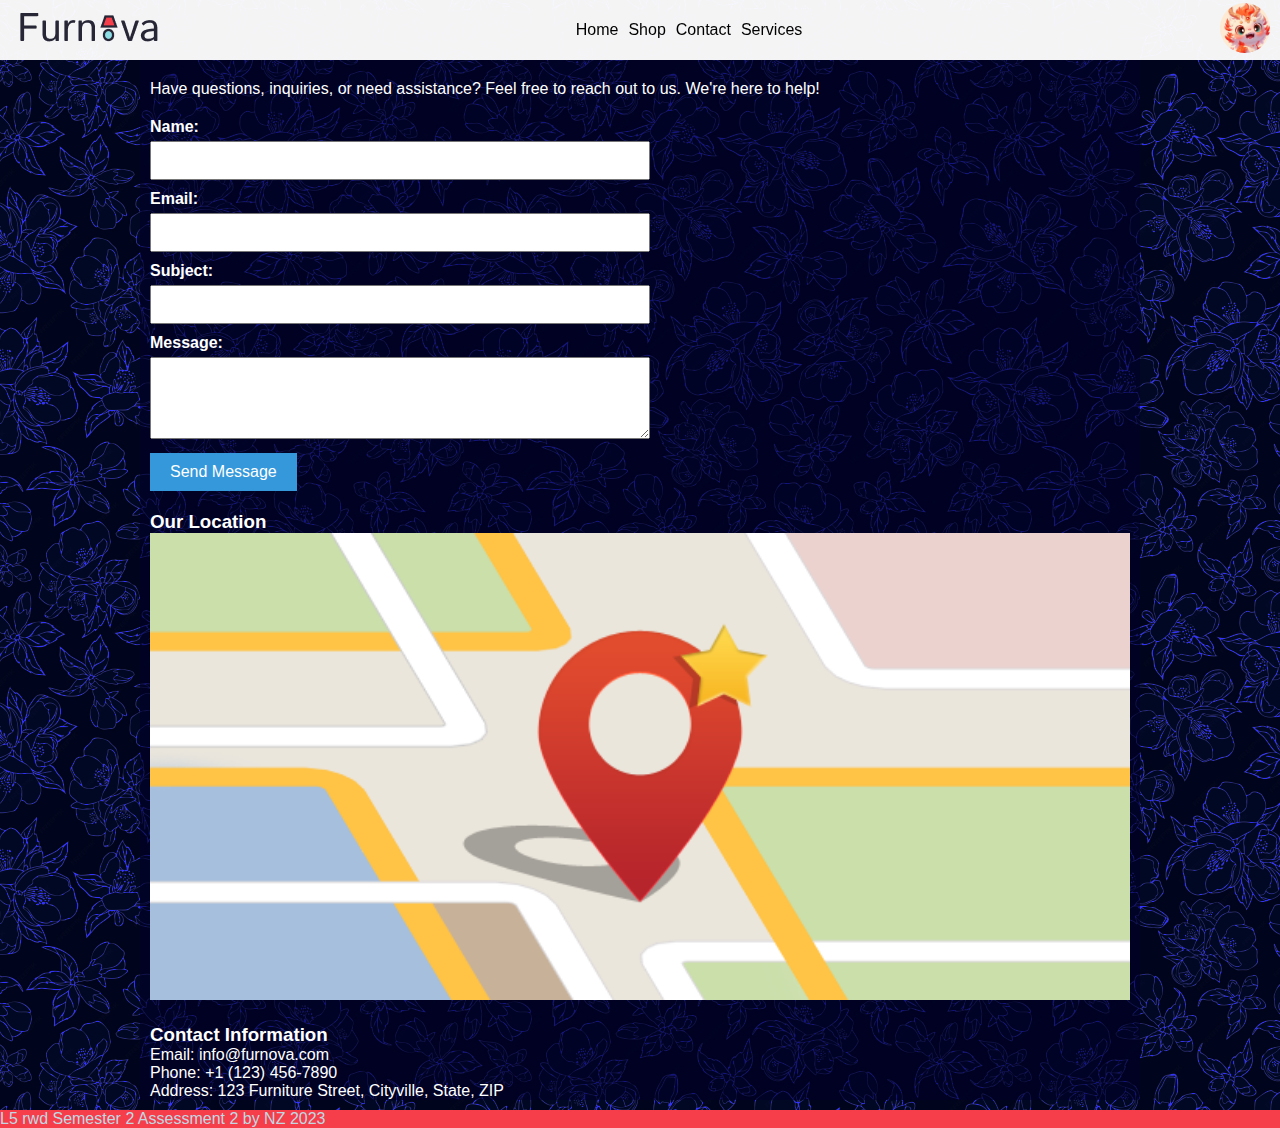
<file: pages/contact.html>
<!DOCTYPE html>
<html lang="en">
<head>
    <meta charset="UTF-8">
    <meta name="viewport" content="width=device-width, initial-scale=1.0">
    <title>Furniture Website</title>
    <link rel="stylesheet" href="../sassy folder/main.css">
    <style>
        form {
    max-width: 500px;
    margin: 20px 0;
}

label {
    display: block;
    margin-bottom: 5px;
    font-weight: bold;
}

input,
textarea {
    width: 100%;
    padding: 10px;
    margin-bottom: 10px;
    box-sizing: border-box;
}

button {
    background-color: #3498db;
    color: #fff;
    padding: 10px 20px;
    border: none;
    cursor: pointer;
    font-size: 16px;
}

.location-map img {
    max-width: 100%;
    height: auto;
}

.contact-info {
    margin-top: 20px;
}
    </style>
</head>
<body>
    <header>
        <div class="logo">
            <img src="../pictures/logo/logo.png" alt="Furnova Logo">
        </div>
        <nav>
            <div class="nav1">
                <a href="../index.html">Home</a>
                <a href="./shop.html">Shop</a>
                <a href="./contact.html">Contact</a>
                <a href="./services.html">Services</a>
            </div>
            <div class="nav2">
                <a href="./signIn.html"><img src="../pictures/user/user-icon.jpg" alt="User"></a>
            </div>
        </nav>
    </header>
    <div class="mobilenav">
        <a href="../index.html"><img src="../pictures/icons/Home-icon.png" alt=""></a>
        <a href="./shop.html"><img src="../pictures/icons/shop.png" alt=""></a>
        <a href="./contact.html"><img src="../pictures/icons/contact.png" alt=""></a>
        <a href="./services.html"><img src="../pictures/icons/services.png" alt=""></a>
        <a href="./signIn.html"><img src="../pictures/user/user-icon.jpg" alt="User"></a>
    </div>
    <main>
        <section style="height: 60px;"></section>
        <section class="contact">
            <p>Have questions, inquiries, or need assistance? Feel free to reach out to us. We're here to help!</p>
    
            <form id="contact-form">
                <label for="name">Name:</label>
                <input type="text" id="name" name="name" required>
    
                <label for="email">Email:</label>
                <input type="email" id="email" name="email" required>
    
                <label for="subject">Subject:</label>
                <input type="text" id="subject" name="subject">
    
                <label for="message">Message:</label>
                <textarea id="message" name="message" rows="4" required></textarea>
    
                <button type="submit">Send Message</button>
            </form>
        </section>
        <section class="location-map">
            <h3>Our Location</h3>
            <img src="../pictures/location.png" alt="Rough Map Image">
        </section>
        <section class="contact-info">
            <h3>Contact Information</h3>
            <p>Email: info@furnova.com</p>
            <p>Phone: +1 (123) 456-7890</p>
            <p>Address: 123 Furniture Street, Cityville, State, ZIP</p>
        </section>        
    </main>

    <footer>L5 rwd Semester 2 Assessment 2 by NZ 2023</footer>
</body>
</html>
</file>
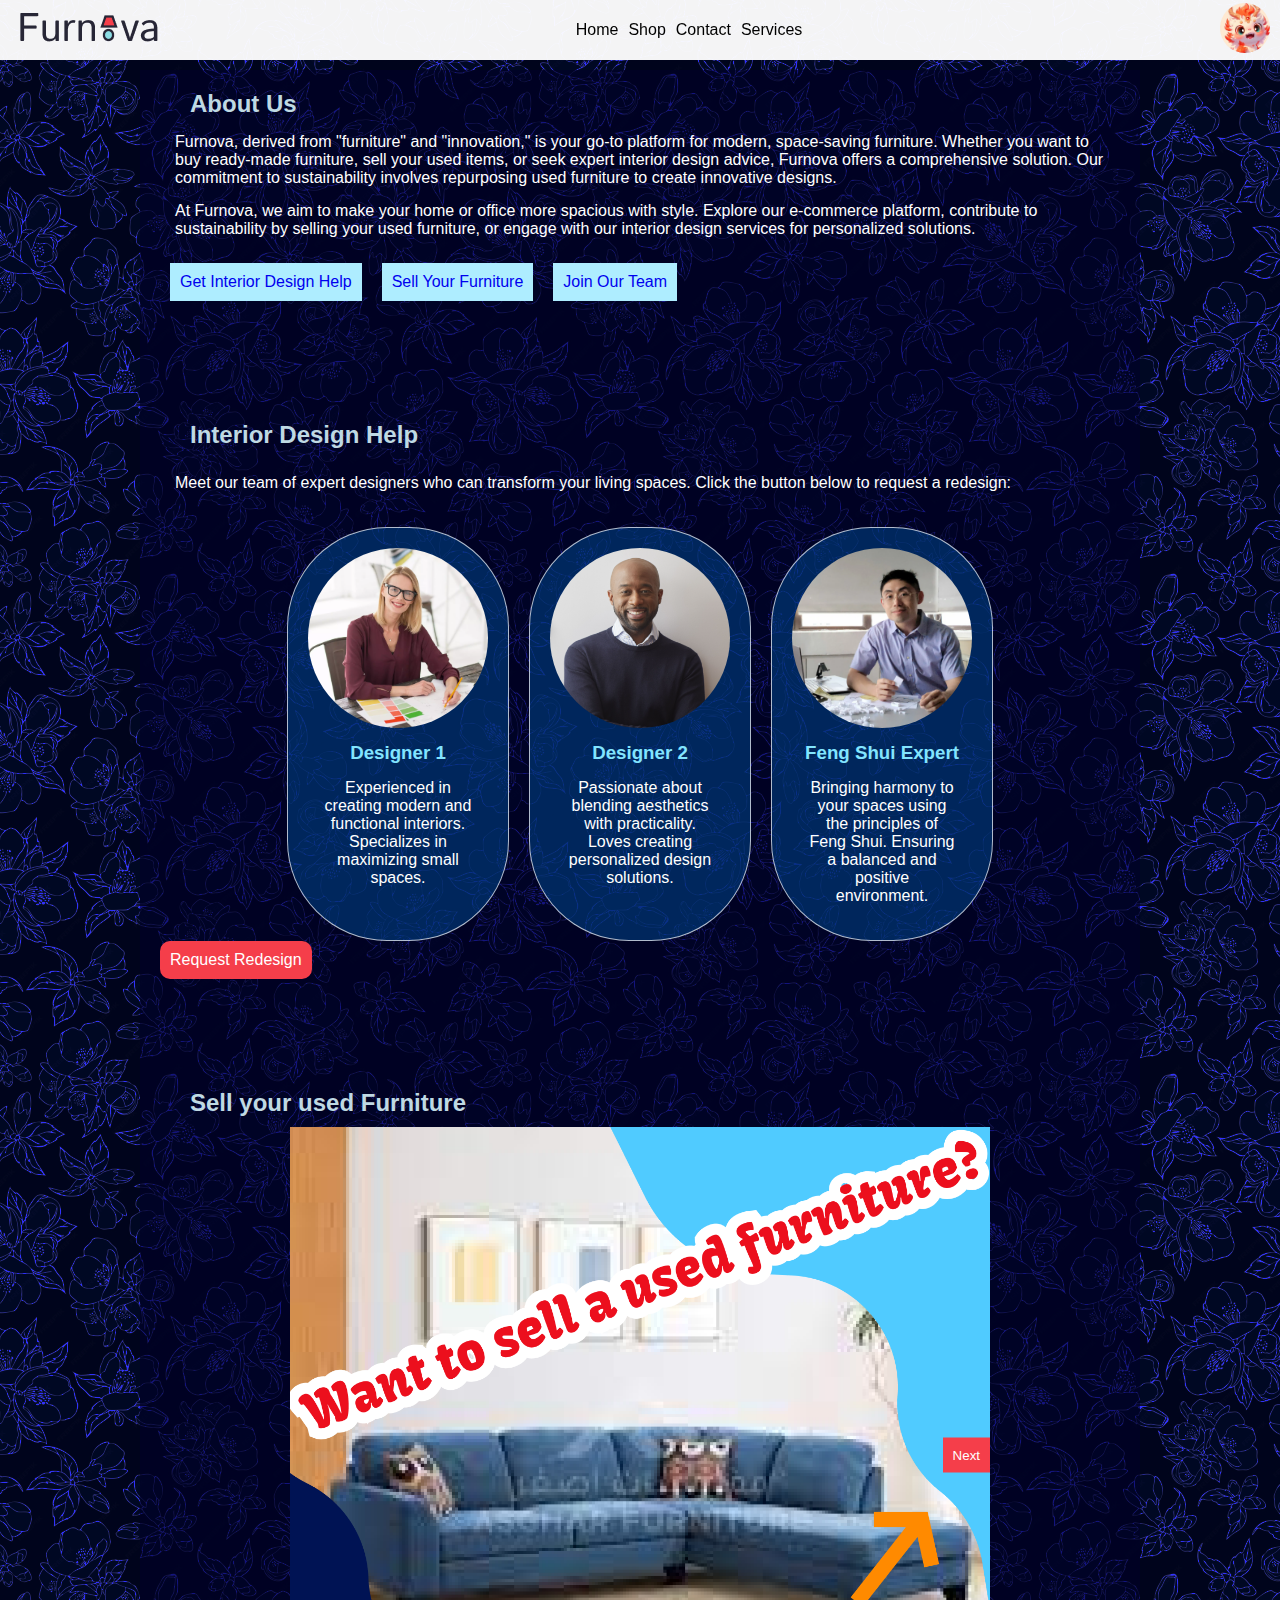
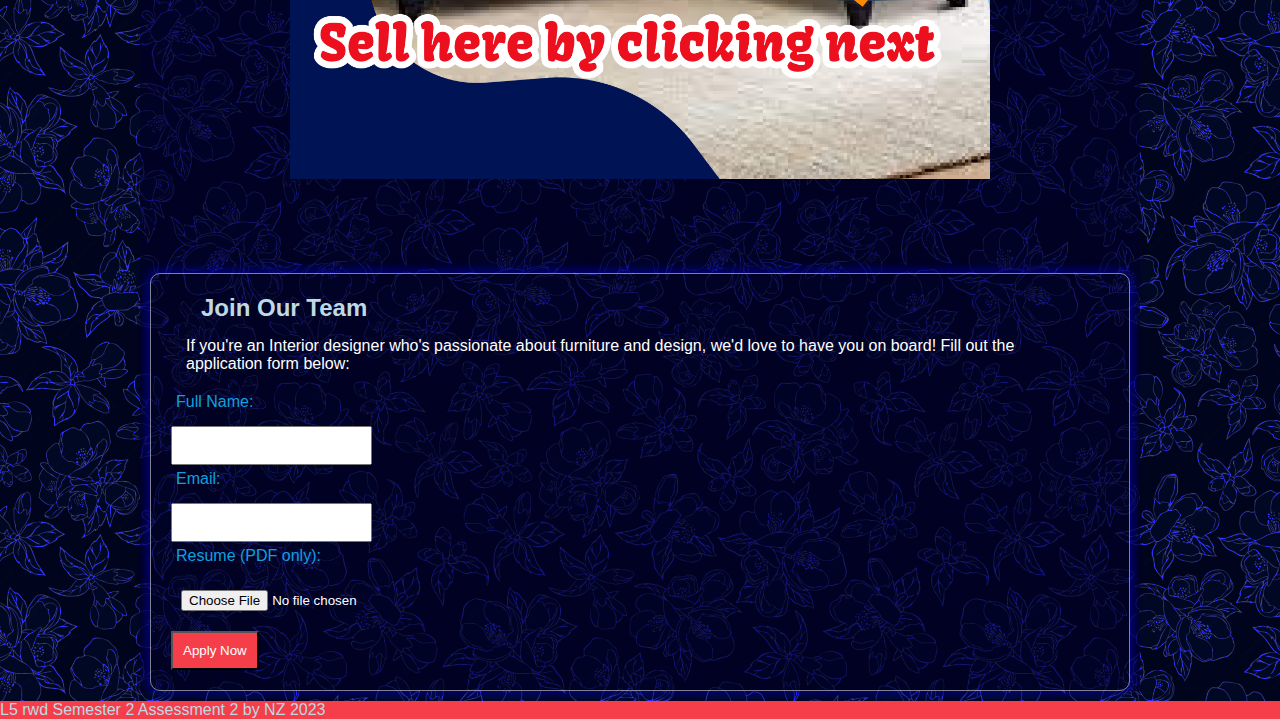
<file: pages/services.html>
<!DOCTYPE html>
<html lang="en">
<head>
    <meta charset="UTF-8">
    <meta name="viewport" content="width=device-width, initial-scale=1.0">
    <title>Furnova</title>
    <link rel="stylesheet" href="../sassy folder/main.css">
    <style>
        section {
            margin: 70px auto;
            padding: 20px;
        }

        /* Styling the carousel container */
        .carousel-container {
            width: 100%;
            overflow: hidden;
            position: relative;
        }

        /* Hiding carousel slides by default */
        .carousel-slide {
            display: none;
            width: 100%;
        }

        /* Displaying active carousel slide */
        .active {
            display: block;
        }

        /* Styling the selling-furniture section */
        #selling-furniture .carousel-container {
            position: relative;
            overflow: hidden;
            max-width: 700px;
            margin: auto;
            z-index: 1;  
        }

        #selling-furniture .carousel-slide {
            display: none;
        }

        #selling-furniture .carousel-slide.active {
            display: block;
        }

        #selling-furniture button {
            position: absolute;
            top: 50%;
            transform: translateY(-50%);
            padding: 10px;
            background-color: #F53E4A;
            color: #ffffff;
            border: none;
            cursor: pointer;
        }

        #selling-furniture #prev-button {
            left: 0;
        }

        #selling-furniture #next-button {
            right: 0;
        }

        .designer-list {
            display: flex;
            justify-content: space-between;
            margin-top: 20px;
            flex-wrap: wrap;
            justify-items: center;
            justify-content: center;
            gap: 20px;

        }

        .designer {
            flex: 0 0 30%;
            text-align: center;
            background-color: rgba(0, 70, 141, 0.54);
            border: 1px solid rgba(255, 255, 255, 0.696);
            padding: 20px;
            border-radius: 100px;
            max-width: 180px;
        }

        #interior-design img,
        #become-designer img,
        #job-application img {
            width: 100%;
            object-fit: contain;
            border-radius: 50%;
        }

        h3 {
            margin-top: 10px;
            color: #82e4ff;
        }

        p {
            margin: 15px;
        }

        /* Styling form in the job-application section */
        form {
            margin-top: 20px;
        }

        form label {
            display: block;
            margin: 5px;
            color: #0ea0df;
        }

        form input,
        form button {
            margin-top: 10px;
            padding: 10px;
        }

        #about-us a{
            background-color: #aeedff;
            text-decoration: none;
            margin: 10px;
            padding: 10px;
        }
        header,.mobilenav{
            z-index: 5; 
        }

    </style>
</head>
<body>
    <header>
        <div class="logo">
            <img src="../pictures/logo/logo.png" alt="Furnova Logo">
        </div>
        <nav>
          <div class="nav1">
              <a href="../index.html">Home</a>
              <a href="./shop.html">Shop</a>
              <a href="./contact.html">Contact</a>
              <a href="./services.html">Services</a>
          </div>
          <div class="nav2">
              <a href="./signIn.html"><img src="../pictures/user/user-icon.jpg" alt="User"></a>
          </div>
        </nav>
      </header>
      <div class="mobilenav">
        <a href="../index.html"><img src="../pictures/icons/Home-icon.png" alt=""></a>
        <a href="./shop.html"><img src="../pictures/icons/shop.png" alt=""></a>
        <a href="./contact.html"><img src="../pictures/icons/contact.png" alt="">/a>
        <a href="./services.html"><img src="../pictures/icons/services.png" alt=""></a>
        <a href="./signIn.html"><img src="../pictures/user/user-icon.jpg" alt="User"></a>
    </div>
    <main>
        <section id="about-us">
            <h2>About Us</h2>
            <div class="text">

                <p>
                  Furnova, derived from "furniture" and "innovation," is your go-to platform for modern, space-saving furniture.
                  Whether you want to buy ready-made furniture, sell your used items, or seek expert interior design advice,
                  Furnova offers a comprehensive solution. Our commitment to sustainability involves repurposing used furniture to create
                  innovative designs.
                </p>
                <p>
                  At Furnova, we aim to make your home or office more spacious with style. Explore our e-commerce platform, contribute to sustainability by selling your used furniture, or engage with our interior design services for personalized solutions.
                </p>
            </div>
            <div class="options" style="display: flex; flex-wrap: wrap;" >
                <a href="#interior-design">Get Interior Design Help</a>
                <a href="#selling-furniture">Sell Your Furniture</a>
                <a href="#job-application">Join Our Team</a>
            </div>
        </section>
        
        
        
          <section id="interior-design" style="display: flex; flex-direction: column; justify-items: center;">
              <h2>Interior Design Help</h2>
            <p>Meet our team of expert designers who can transform your living spaces. Click the button below to request a redesign:</p>
            <div class="designer-list">
                <div class="designer">
                  <img src="../pictures/designers/designer1.png" alt="Designer 1">
                  <h3>Designer 1</h3>
                  <p>Experienced in creating modern and functional interiors. Specializes in maximizing small spaces.</p>
                </div>
            
                <div class="designer">
                    <img src="../pictures/designers/designer2.png" alt="Designer 2">
                    <h3>Designer 2</h3>
                    <p>Passionate about blending aesthetics with practicality. Loves creating personalized design solutions.</p>
                </div>
                
                <div class="designer">
                    <img src="../pictures/designers/designer3.png" alt="Designer 3">
                    <h3>Feng Shui Expert</h3>
                    <p>Bringing harmony to your spaces using the principles of Feng Shui. Ensuring a balanced and positive environment.</p>
                </div>
            </div>
            <a href="#redesign-request" style="background-color: #F53E4A; text-decoration: none; color: white; padding: 10px; border-radius: 10px; width: fit-content; justify-self: center;">Request Redesign</a>
        </section>
        

        <section id="selling-furniture">
            <h2>Sell your used Furniture</h2>
            <div class="carousel-container">
                <div class="carousel-slide">
                    <img src="../pictures/sellfurniture/step1.png" alt="">
                </div>
                <div class="carousel-slide">
                    
                    <img src="../pictures/sellfurniture/step2.png" alt="">
                </div>
                <div class="carousel-slide">
                    <img src="../pictures/sellfurniture/step3.png" alt="">
                </div>
                <button id="prev-button">Previous</button>
                <button id="next-button">Next</button>
              </div>              
          </section>
        
        <section id="job-application" style="border: 1px solid rgba(255, 255, 255, 0.502); margin: 10px; border-radius: 10px; box-shadow: 0 0 10px 3px rgba(0, 0, 255, 0.449);">
            <h2>Join Our Team</h2>
            <p>If you're an Interior designer who's passionate about furniture and design, we'd love to have you on board! Fill out the application form below:</p>
            <form id="job-application-form">
              <label for="fullName">Full Name:</label>
              <input type="text" id="fullName" name="fullName" required>
        
              <label for="email">Email:</label>
              <input type="email" id="email" name="email" required>
        
              <label for="resume">Resume (PDF only):</label>
              <input type="file" id="resume" name="resume" accept=".pdf" required>
              <br>        
              <button type="submit" style="background-color: #F53E4A; color: white;">Apply Now</button>
            </form>
        </section>
    </main>
    <footer>L5 rwd Semester 2 Assessment 2 by NZ 2023</footer>
    <script>
        document.addEventListener("DOMContentLoaded", function () {
            const slides = document.querySelectorAll(".carousel-slide");
            let currentSlide = 0;
    
            function showSlide(index) {
                slides.forEach((slide, i) => {
                    slide.classList.remove("active");
                    if (i === index) {
                        slide.classList.add("active");
                    }
                });
                updateButtons();
            }
    
            function nextSlide() {
                if (currentSlide < slides.length - 1) {
                    currentSlide++;
                    showSlide(currentSlide);
                }
            }
    
            function prevSlide() {
                if (currentSlide > 0) {
                    currentSlide--;
                    showSlide(currentSlide);
                }
            }
    
            function updateButtons() {
                const prevButton = document.getElementById("prev-button");
                const nextButton = document.getElementById("next-button");
    
                // Hide previous button on the first slide
                prevButton.style.display = currentSlide === 0 ? "none" : "block";
    
                // Hide next button on the last slide
                nextButton.style.display = currentSlide === slides.length - 1 ? "none" : "block";
            }
    
            const nextButton = document.getElementById("next-button");
            const prevButton = document.getElementById("prev-button");
    
            nextButton.addEventListener("click", nextSlide);
            prevButton.addEventListener("click", prevSlide);
    
            // Show initial slide
            showSlide(currentSlide);
        });
    </script>
    
</body>
</html>
</file>
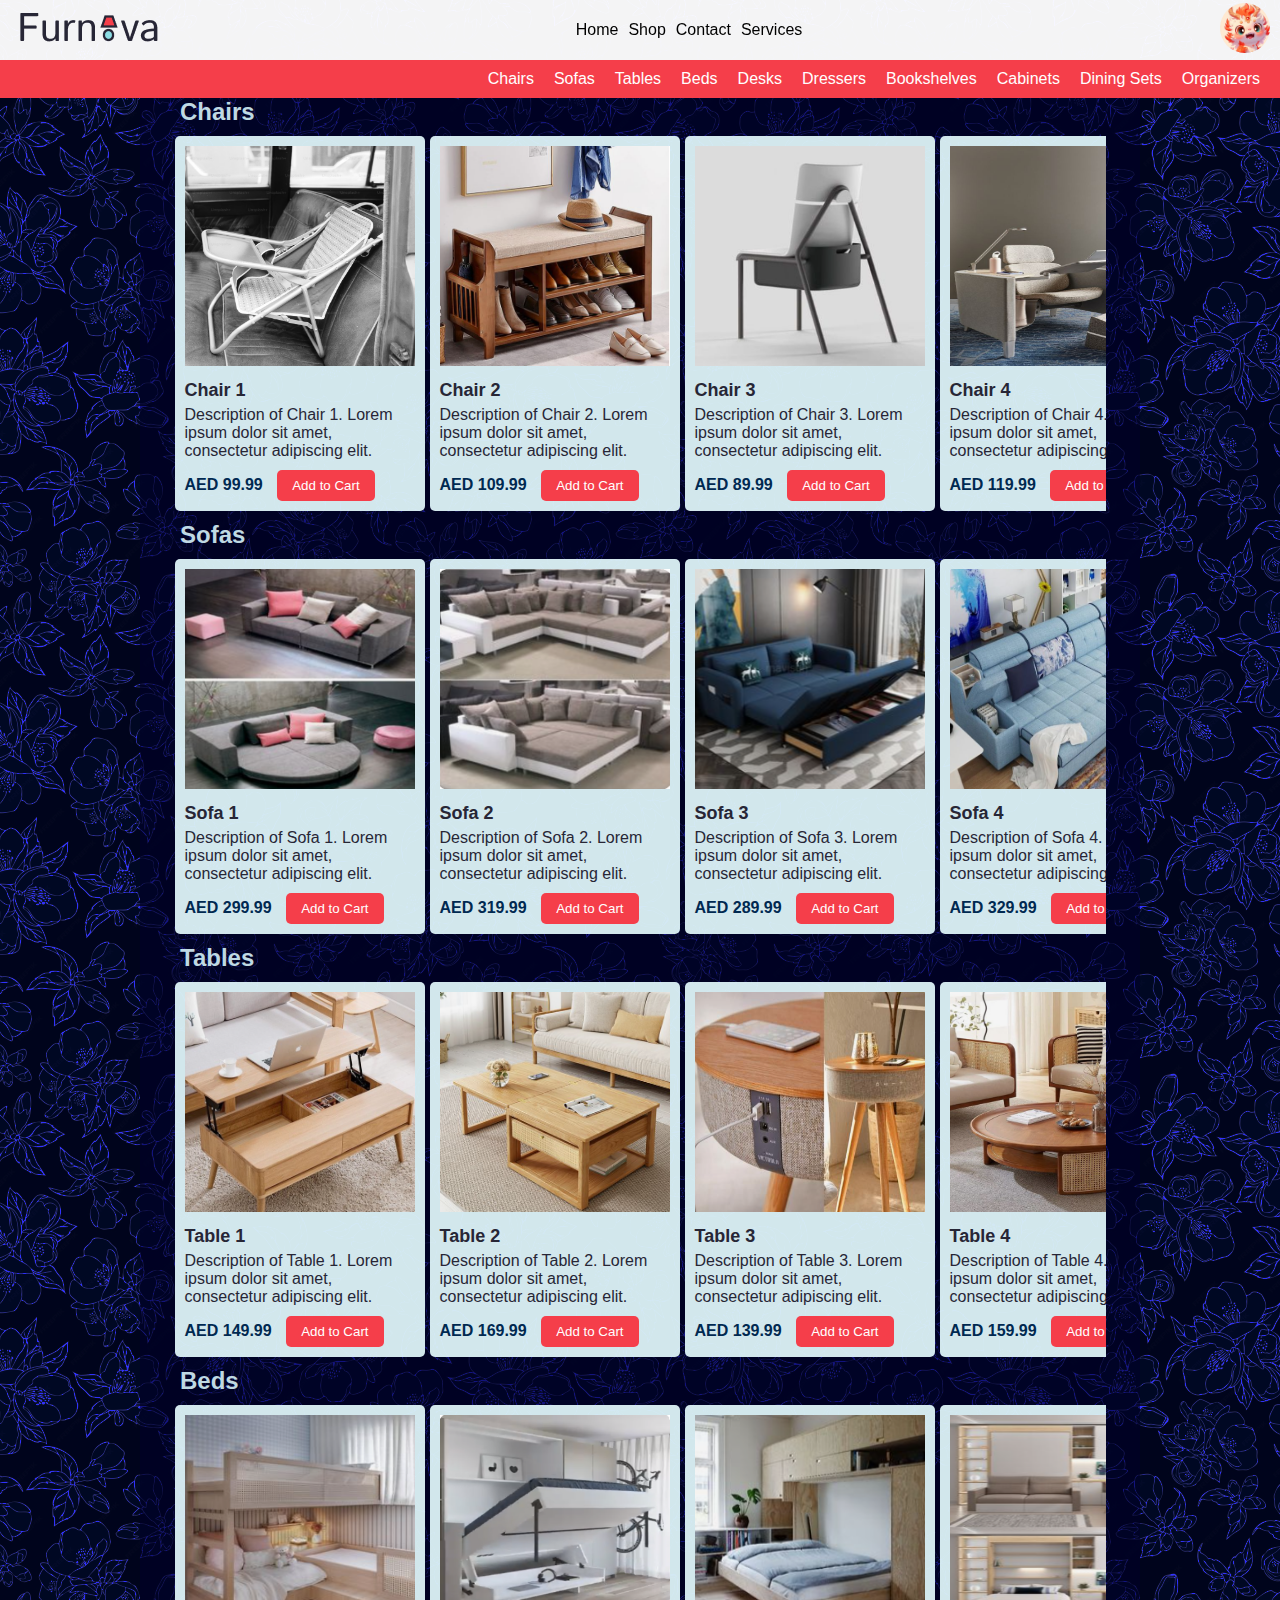
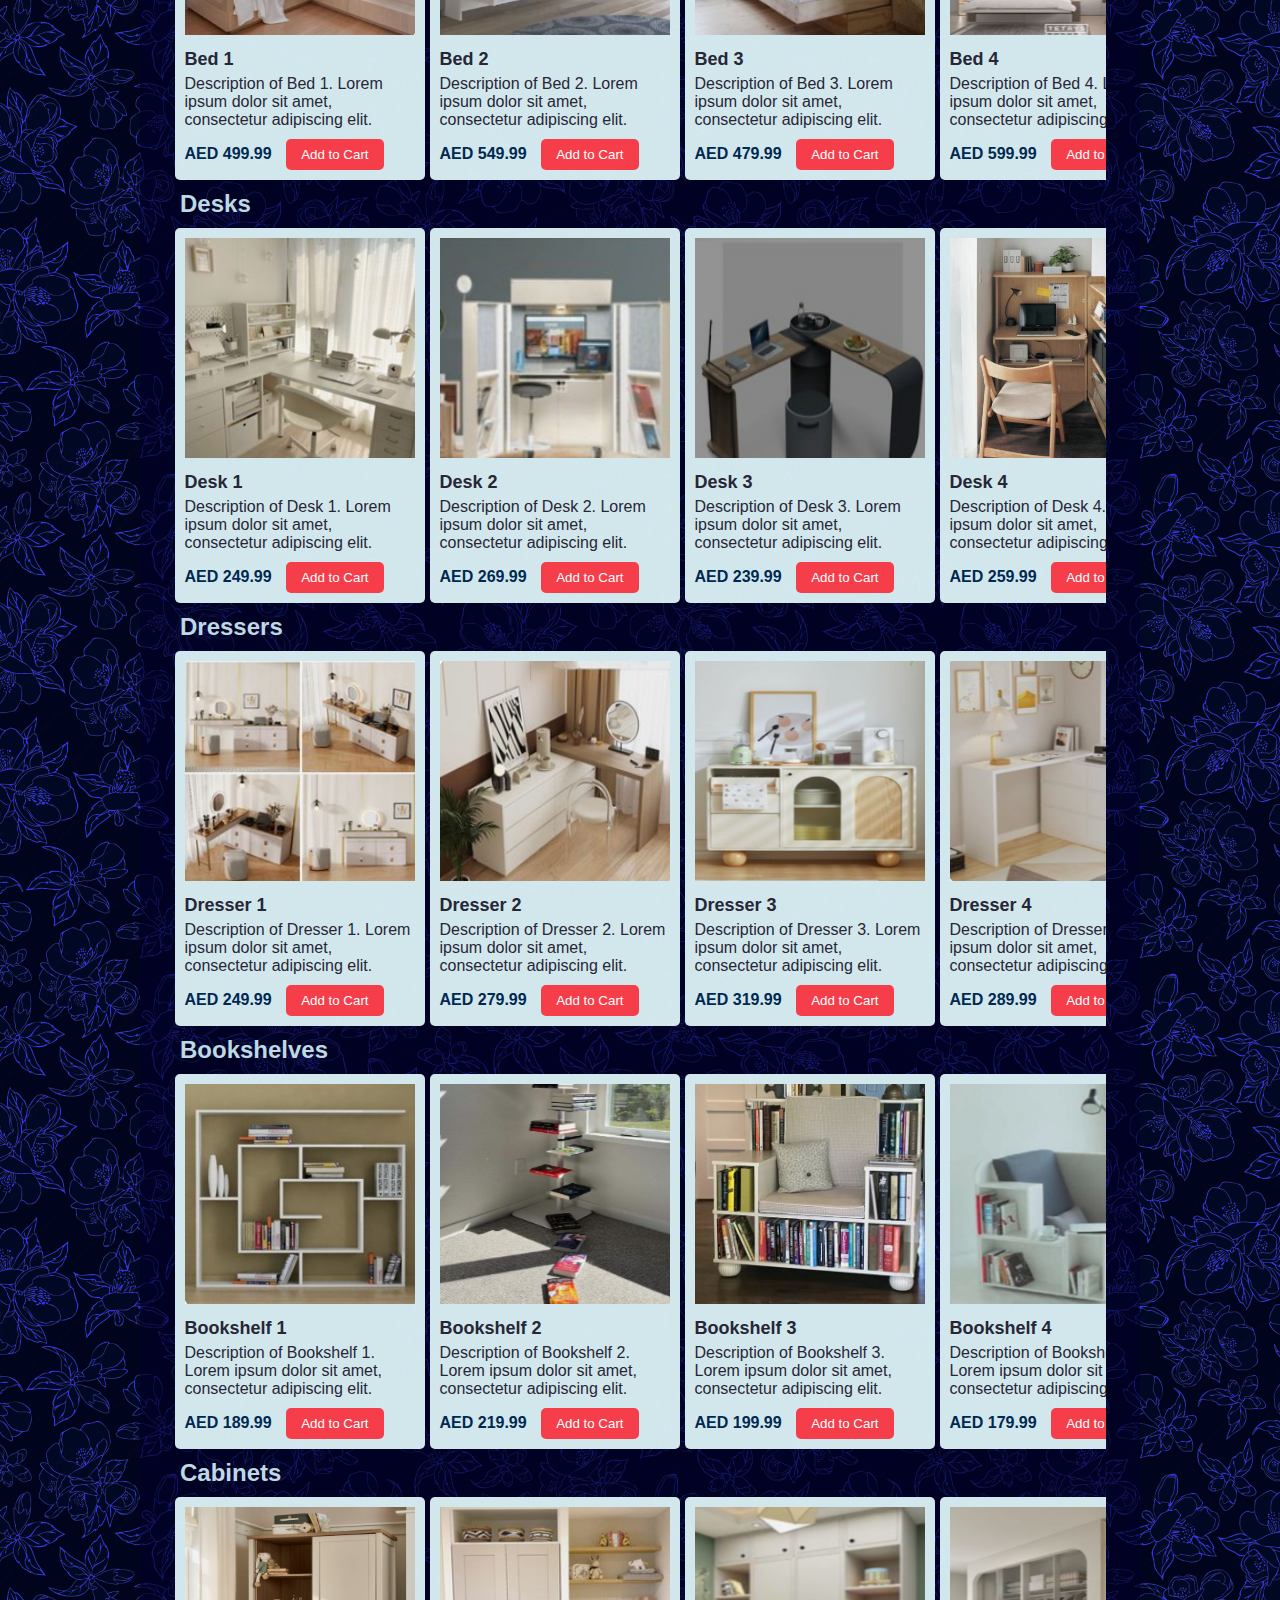
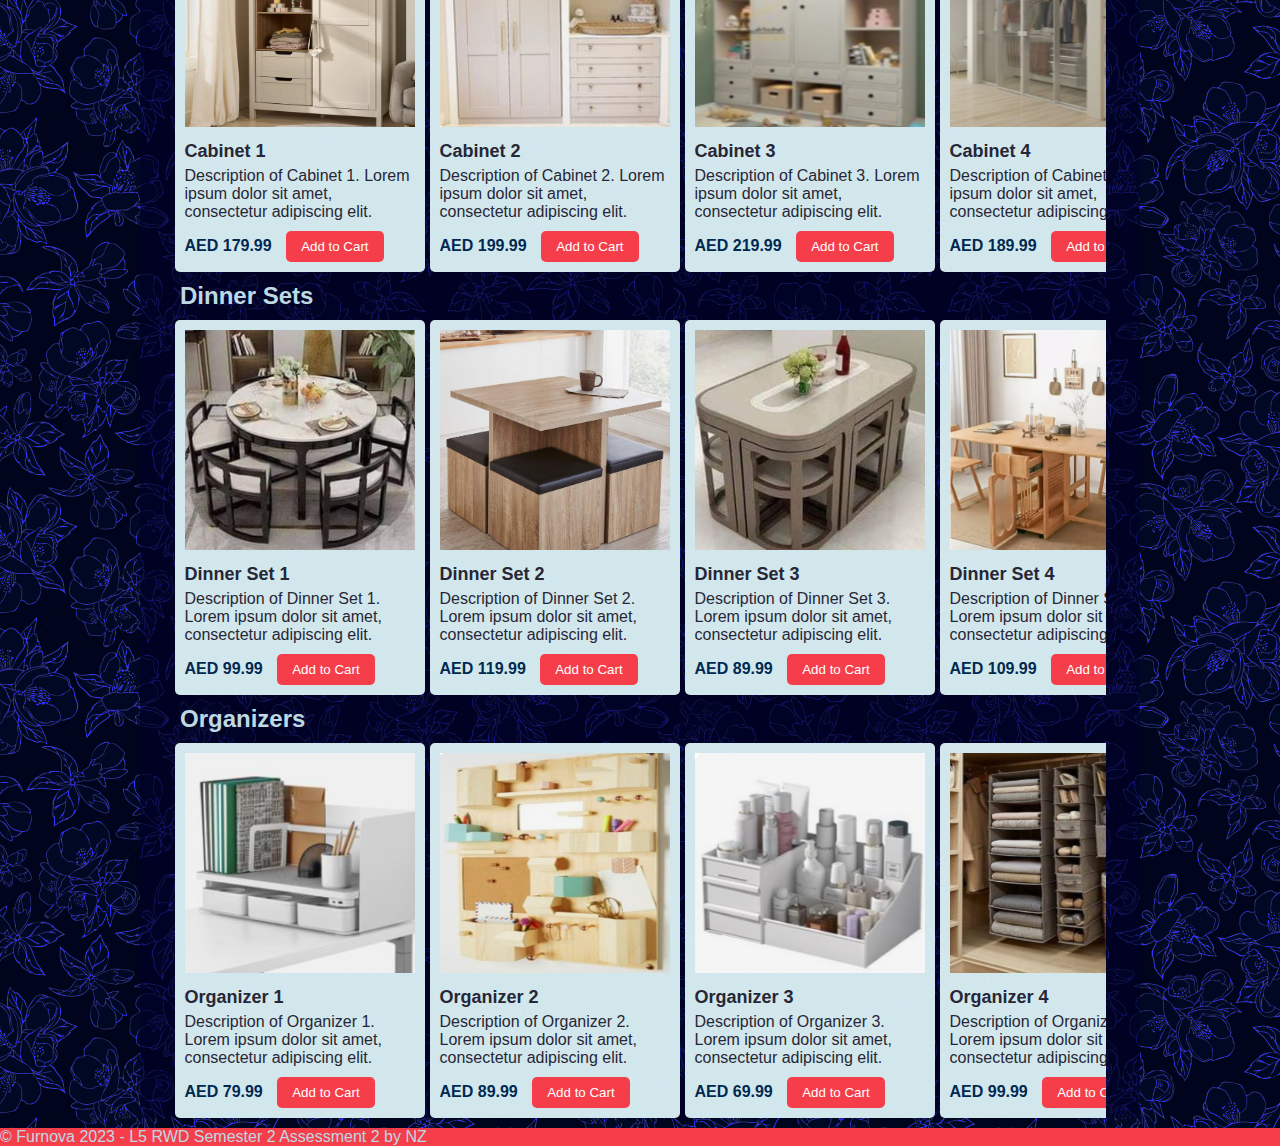
<file: pages/shop.html>
<!DOCTYPE html>
<html lang="en">

<head>
    <meta charset="UTF-8">
    <meta name="viewport" content="width=device-width, initial-scale=1.0">
    <title>Furniture Shop - Furnova</title>
    <link rel="stylesheet" href="../sassy folder/main.css">
</head>

<body>
    <header>
        <div class="logo">
            <img src="../pictures/logo/logo.png" alt="Furnova Logo">
        </div>
        <nav>
            <div class="nav1">
                <a href="../index.html">Home</a>
                <a href="./shop.html">Shop</a>
                <a href="./contact.html">Contact</a>
                <a href="./services.html">Services</a>
            </div>
            <div class="nav2">
                <a href="./signIn.html"><img src="../pictures/user/user-icon.jpg" alt="User"></a>
            </div>
        </nav>
    </header>
    <div class="mobilenav">
        <a href="../index.html"><img src="../pictures/icons/Home-icon.png" alt=""></a>
        <a href="./shop.html"><img src="../pictures/icons/shop.png" alt=""></a>
        <a href="./contact.html"><img src="../pictures/icons/contact.png" alt="">/a>
        <a href="./services.html"><img src="../pictures/icons/services.png" alt=""></a>
        <a href="./signIn.html"><img src="../pictures/user/user-icon.jpg" alt="User"></a>
    </div>

    <aside>
        <nav>
            <ul>
                <li><a href="#chairs">Chairs</a></li>
                <li><a href="#sofas">Sofas</a></li>
                <li><a href="#tables">Tables</a></li>
                <li><a href="#beds">Beds</a></li>
                <li><a href="#desks">Desks</a></li>
                <li><a href="#dressers">Dressers</a></li>
                <li><a href="#bookshelves">Bookshelves</a></li>
                <li><a href="#cabinets">Cabinets</a></li>
                <li><a href="#dinnersets">Dining Sets</a></li>
                <li><a href="#organizers">Organizers</a></li>
            </ul>
        </nav>
    </aside>
    <br>

    <main>
        <section style="height: 60px;"></section>

        <!-- Chairs Section -->
        <section id="chairs" class="product-section">
            <h2>Chairs</h2>
            <!-- Wrapper for chair products -->
            <div class="wrapper">
                <!-- Articles for chair products -->
                <!-- Chair 1 -->
                <article class="product">
                    <img src="../pictures/furniture/chairs/1.png" alt="Chair 1">
                    <div class="info">
                        <h4>Chair 1</h4>
                        <p>Description of Chair 1. Lorem ipsum dolor sit amet, consectetur adipiscing elit.</p>
                        <span>AED 99.99</span>
                        <button>Add to Cart</button>
                    </div>
                </article>
                <!-- Chair 2 -->
                <article class="product">
                    <img src="../pictures/furniture/chairs/2.png" alt="Chair 2">
                    <div class="info">
                        <h4>Chair 2</h4>
                        <p>Description of Chair 2. Lorem ipsum dolor sit amet, consectetur adipiscing elit.</p>
                        <span>AED 109.99</span>
                        <button>Add to Cart</button>
                    </div>
                </article>
                <!-- Chair 3 -->
                <article class="product">
                    <img src="../pictures/furniture/chairs/3.png" alt="Chair 3">
                    <div class="info">
                        <h4>Chair 3</h4>
                        <p>Description of Chair 3. Lorem ipsum dolor sit amet, consectetur adipiscing elit.</p>
                        <span>AED 89.99</span>
                        <button>Add to Cart</button>
                    </div>
                </article>
                <!-- Chair 4 -->
                <article class="product">
                    <img src="../pictures/furniture/chairs/4.png" alt="Chair 4">
                    <div class="info">
                        <h4>Chair 4</h4>
                        <p>Description of Chair 4. Lorem ipsum dolor sit amet, consectetur adipiscing elit.</p>
                        <span>AED 119.99</span>
                        <button>Add to Cart</button>
                    </div>
                </article>
                <!-- Chair 5 -->
                <article class="product">
                    <img src="../pictures/furniture/chairs/5.png" alt="Chair 5">
                    <div class="info">
                        <h4>Chair 5</h4>
                        <p>Description of Chair 5. Lorem ipsum dolor sit amet, consectetur adipiscing elit.</p>
                        <span>AED 99.99</span>
                        <button>Add to Cart</button>
                    </div>
                </article>
                <!-- Chair 6 -->
                <article class="product">
                    <img src="../pictures/furniture/chairs/6.png" alt="Chair 6">
                    <div class="info">
                        <h4>Chair 6</h4>
                        <p>Description of Chair 6. Lorem ipsum dolor sit amet, consectetur adipiscing elit.</p>
                        <span>AED 109.99</span>
                        <button>Add to Cart</button>
                    </div>
                </article>
                <!-- Chair 7 -->
                <article class="product">
                    <img src="../pictures/furniture/chairs/7.png" alt="Chair 7">
                    <div class="info">
                        <h4>Chair 7</h4>
                        <p>Description of Chair 7. Lorem ipsum dolor sit amet, consectetur adipiscing elit.</p>
                        <span>AED 89.99</span>
                        <button>Add to Cart</button>
                    </div>
                </article>
                <!-- Chair 8 -->
                <article class="product">
                    <img src="../pictures/furniture/chairs/8.png" alt="Chair 8">
                    <div class="info">
                        <h4>Chair 8</h4>
                        <p>Description of Chair 8. Lorem ipsum dolor sit amet, consectetur adipiscing elit.</p>
                        <span>AED 119.99</span>
                        <button>Add to Cart</button>
                    </div>
                </article>
                <!-- Chair 9 -->
                <article class="product">
                    <img src="../pictures/furniture/chairs/9.png" alt="Chair 9">
                    <div class="info">
                        <h4>Chair 9</h4>
                        <p>Description of Chair 9. Lorem ipsum dolor sit amet, consectetur adipiscing elit.</p>
                        <span>AED 99.99</span>
                        <button>Add to Cart</button>
                    </div>
                </article>
                <!-- Chair 10 -->
                <article class="product">
                    <img src="../pictures/furniture/chairs/10.png" alt="Chair 10">
                    <div class="info">
                        <h4>Chair 10</h4>
                        <p>Description of Chair 10. Lorem ipsum dolor sit amet, consectetur adipiscing elit.</p>
                        <span>AED 109.99</span>
                        <button>Add to Cart</button>
                    </div>
                </article>
            </div>
        </section>

        <!-- Sofas Section -->
        <section id="sofas" class="product-section">
            <h2>Sofas</h2>
            <!-- Wrapper for sofa products -->
            <div class="wrapper">
                <!-- Articles for sofa products -->
                <!-- Sofa 1 -->
                <article class="product">
                    <img src="../pictures/furniture/sofa/1.png" alt="Sofa 1">
                    <div class="info">
                        <h4>Sofa 1</h4>
                        <p>Description of Sofa 1. Lorem ipsum dolor sit amet, consectetur adipiscing elit.</p>
                        <span>AED 299.99</span>
                        <button>Add to Cart</button>
                    </div>
                </article>
                <!-- Sofa 2 -->
                <article class="product">
                    <img src="../pictures/furniture/sofa/2.png" alt="Sofa 2">
                    <div class="info">
                        <h4>Sofa 2</h4>
                        <p>Description of Sofa 2. Lorem ipsum dolor sit amet, consectetur adipiscing elit.</p>
                        <span>AED 319.99</span>
                        <button>Add to Cart</button>
                    </div>
                </article>
                <!-- Sofa 3 -->
                <article class="product">
                    <img src="../pictures/furniture/sofa/3.png" alt="Sofa 3">
                    <div class="info">
                        <h4>Sofa 3</h4>
                        <p>Description of Sofa 3. Lorem ipsum dolor sit amet, consectetur adipiscing elit.</p>
                        <span>AED 289.99</span>
                        <button>Add to Cart</button>
                    </div>
                </article>
                <!-- Sofa 4 -->
                <article class="product">
                    <img src="../pictures/furniture/sofa/4.png" alt="Sofa 4">
                    <div class="info">
                        <h4>Sofa 4</h4>
                        <p>Description of Sofa 4. Lorem ipsum dolor sit amet, consectetur adipiscing elit.</p>
                        <span>AED 329.99</span>
                        <button>Add to Cart</button>
                    </div>
                </article>
                <!-- Sofa 5 -->
                <article class="product">
                    <img src="../pictures/furniture/sofa/5.png" alt="Sofa 5">
                    <div class="info">
                        <h4>Sofa 5</h4>
                        <p>Description of Sofa 5. Lorem ipsum dolor sit amet, consectetur adipiscing elit.</p>
                        <span>AED 299.99</span>
                        <button>Add to Cart</button>
                    </div>
                </article>
                <!-- Sofa 6 -->
                <article class="product">
                    <img src="../pictures/furniture/sofa/6.png" alt="Sofa 6">
                    <div class="info">
                        <h4>Sofa 6</h4>
                        <p>Description of Sofa 6. Lorem ipsum dolor sit amet, consectetur adipiscing elit.</p>
                        <span>AED 319.99</span>
                        <button>Add to Cart</button>
                    </div>
                </article>
                <!-- Sofa 7 -->
                <article class="product">
                    <img src="../pictures/furniture/sofa/7.png" alt="Sofa 7">
                    <div class="info">
                        <h4>Sofa 7</h4>
                        <p>Description of Sofa 7. Lorem ipsum dolor sit amet, consectetur adipiscing elit.</p>
                        <span>AED 289.99</span>
                        <button>Add to Cart</button>
                    </div>
                </article>
                <!-- Sofa 8 -->
                <article class="product">
                    <img src="../pictures/furniture/sofa/8.png" alt="Sofa 8">
                    <div class="info">
                        <h4>Sofa 8</h4>
                        <p>Description of Sofa 8. Lorem ipsum dolor sit amet, consectetur adipiscing elit.</p>
                        <span>AED 329.99</span>
                        <button>Add to Cart</button>
                    </div>
                </article>
                <!-- Sofa 9 -->
                <article class="product">
                    <img src="../pictures/furniture/sofa/9.png" alt="Sofa 9">
                    <div class="info">
                        <h4>Sofa 9</h4>
                        <p>Description of Sofa 9. Lorem ipsum dolor sit amet, consectetur adipiscing elit.</p>
                        <span>AED 299.99</span>
                        <button>Add to Cart</button>
                    </div>
                </article>
                <!-- Sofa 10 -->
                <article class="product">
                    <img src="../pictures/furniture/sofa/10.png" alt="Sofa 10">
                    <div class="info">
                        <h4>Sofa 10</h4>
                        <p>Description of Sofa 10. Lorem ipsum dolor sit amet, consectetur adipiscing elit.</p>
                        <span>AED 319.99</span>
                        <button>Add to Cart</button>
                    </div>
                </article>
            </div>
        </section>










        <!-- Tables Section -->
        <section id="tables" class="product-section">
            <h2>Tables</h2>
            <!-- Wrapper for table products -->
            <div class="wrapper">
                <!-- Articles for table products -->
                <!-- Table 1 -->
                <article class="product">
                    <img src="../pictures/furniture/tables/1.png" alt="Table 1">
                    <div class="info">
                        <h4>Table 1</h4>
                        <p>Description of Table 1. Lorem ipsum dolor sit amet, consectetur adipiscing elit.</p>
                        <span>AED 149.99</span>
                        <button>Add to Cart</button>
                    </div>
                </article>
                <!-- Table 2 -->
                <article class="product">
                    <img src="../pictures/furniture/tables/2.png" alt="Table 2">
                    <div class="info">
                        <h4>Table 2</h4>
                        <p>Description of Table 2. Lorem ipsum dolor sit amet, consectetur adipiscing elit.</p>
                        <span>AED 169.99</span>
                        <button>Add to Cart</button>
                    </div>
                </article>
                <!-- Table 3 -->
                <article class="product">
                    <img src="../pictures/furniture/tables/3.png" alt="Table 3">
                    <div class="info">
                        <h4>Table 3</h4>
                        <p>Description of Table 3. Lorem ipsum dolor sit amet, consectetur adipiscing elit.</p>
                        <span>AED 139.99</span>
                        <button>Add to Cart</button>
                    </div>
                </article>
                <!-- Table 4 -->
                <article class="product">
                    <img src="../pictures/furniture/tables/4.png" alt="Table 4">
                    <div class="info">
                        <h4>Table 4</h4>
                        <p>Description of Table 4. Lorem ipsum dolor sit amet, consectetur adipiscing elit.</p>
                        <span>AED 159.99</span>
                        <button>Add to Cart</button>
                    </div>
                </article>
                <!-- Table 5 -->
                <article class="product">
                    <img src="../pictures/furniture/tables/5.png" alt="Table 5">
                    <div class="info">
                        <h4>Table 5</h4>
                        <p>Description of Table 5. Lorem ipsum dolor sit amet, consectetur adipiscing elit.</p>
                        <span>AED 149.99</span>
                        <button>Add to Cart</button>
                    </div>
                </article>
                <!-- Table 6 -->
                <article class="product">
                    <img src="../pictures/furniture/tables/6.png" alt="Table 6">
                    <div class="info">
                        <h4>Table 6</h4>
                        <p>Description of Table 6. Lorem ipsum dolor sit amet, consectetur adipiscing elit.</p>
                        <span>AED 179.99</span>
                        <button>Add to Cart</button>
                    </div>
                </article>
                <!-- Table 7 -->
                <article class="product">
                    <img src="../pictures/furniture/tables/7.png" alt="Table 7">
                    <div class="info">
                        <h4>Table 7</h4>
                        <p>Description of Table 7. Lorem ipsum dolor sit amet, consectetur adipiscing elit.</p>
                        <span>AED 169.99</span>
                        <button>Add to Cart</button>
                    </div>
                </article>
                <!-- Table 8 -->
                <article class="product">
                    <img src="../pictures/furniture/tables/8.png" alt="Table 8">
                    <div class="info">
                        <h4>Table 8</h4>
                        <p>Description of Table 8. Lorem ipsum dolor sit amet, consectetur adipiscing elit.</p>
                        <span>AED 149.99</span>
                        <button>Add to Cart</button>
                    </div>
                </article>
                <!-- Table 9 -->
                <article class="product">
                    <img src="../pictures/furniture/tables/9.png" alt="Table 9">
                    <div class="info">
                        <h4>Table 9</h4>
                        <p>Description of Table 9. Lorem ipsum dolor sit amet, consectetur adipiscing elit.</p>
                        <span>AED 159.99</span>
                        <button>Add to Cart</button>
                    </div>
                </article>
                <!-- Table 10 -->
                <article class="product">
                    <img src="../pictures/furniture/tables/10.png" alt="Table 10">
                    <div class="info">
                        <h4>Table 10</h4>
                        <p>Description of Table 10. Lorem ipsum dolor sit amet, consectetur adipiscing elit.</p>
                        <span>AED 179.99</span>
                        <button>Add to Cart</button>
                    </div>
                </article>
            </div>
        </section>
















        
        <!-- Beds Section -->
        <section id="beds" class="product-section">
            <h2>Beds</h2>
            <!-- Wrapper for bed products -->
            <div class="wrapper">
                <!-- Articles for bed products -->
                <!-- Bed 1 -->
                <article class="product">
                    <img src="../pictures/furniture/beds/1.png" alt="Bed 1">
                    <div class="info">
                        <h4>Bed 1</h4>
                        <p>Description of Bed 1. Lorem ipsum dolor sit amet, consectetur adipiscing elit.</p>
                        <span>AED 499.99</span>
                        <button>Add to Cart</button>
                    </div>
                </article>
                <!-- Bed 2 -->
                <article class="product">
                    <img src="../pictures/furniture/beds/2.png" alt="Bed 2">
                    <div class="info">
                        <h4>Bed 2</h4>
                        <p>Description of Bed 2. Lorem ipsum dolor sit amet, consectetur adipiscing elit.</p>
                        <span>AED 549.99</span>
                        <button>Add to Cart</button>
                    </div>
                </article>
                <!-- Bed 3 -->
                <article class="product">
                    <img src="../pictures/furniture/beds/3.png" alt="Bed 3">
                    <div class="info">
                        <h4>Bed 3</h4>
                        <p>Description of Bed 3. Lorem ipsum dolor sit amet, consectetur adipiscing elit.</p>
                        <span>AED 479.99</span>
                        <button>Add to Cart</button>
                    </div>
                </article>
                <!-- Bed 4 -->
                <article class="product">
                    <img src="../pictures/furniture/beds/4.png" alt="Bed 4">
                    <div class="info">
                        <h4>Bed 4</h4>
                        <p>Description of Bed 4. Lorem ipsum dolor sit amet, consectetur adipiscing elit.</p>
                        <span>AED 599.99</span>
                        <button>Add to Cart</button>
                    </div>
                </article>
                <!-- Bed 5 -->
                <article class="product">
                    <img src="../pictures/furniture/beds/5.png" alt="Bed 5">
                    <div class="info">
                        <h4>Bed 5</h4>
                        <p>Description of Bed 5. Lorem ipsum dolor sit amet, consectetur adipiscing elit.</p>
                        <span>AED 519.99</span>
                        <button>Add to Cart</button>
                    </div>
                </article>
                <!-- Bed 6 -->
                <article class="product">
                    <img src="../pictures/furniture/beds/6.png" alt="Bed 6">
                    <div class="info">
                        <h4>Bed 6</h4>
                        <p>Description of Bed 6. Lorem ipsum dolor sit amet, consectetur adipiscing elit.</p>
                        <span>AED 569.99</span>
                        <button>Add to Cart</button>
                    </div>
                </article>
                <!-- Bed 7 -->
                <article class="product">
                    <img src="../pictures/furniture/beds/7.png" alt="Bed 7">
                    <div class="info">
                        <h4>Bed 7</h4>
                        <p>Description of Bed 7. Lorem ipsum dolor sit amet, consectetur adipiscing elit.</p>
                        <span>AED 489.99</span>
                        <button>Add to Cart</button>
                    </div>
                </article>
                <!-- Bed 8 -->
                <article class="product">
                    <img src="../pictures/furniture/beds/8.png" alt="Bed 8">
                    <div class="info">
                        <h4>Bed 8</h4>
                        <p>Description of Bed 8. Lorem ipsum dolor sit amet, consectetur adipiscing elit.</p>
                        <span>AED 629.99</span>
                        <button>Add to Cart</button>
                    </div>
                </article>
                <!-- Bed 9 -->
                <article class="product">
                    <img src="../pictures/furniture/beds/9.png" alt="Bed 9">
                    <div class="info">
                        <h4>Bed 9</h4>
                        <p>Description of Bed 9. Lorem ipsum dolor sit amet, consectetur adipiscing elit.</p>
                        <span>AED 499.99</span>
                        <button>Add to Cart</button>
                    </div>
                </article>
                <!-- Bed 10 -->
                <article class="product">
                    <img src="../pictures/furniture/beds/10.png" alt="Bed 10">
                    <div class="info">
                        <h4>Bed 10</h4>
                        <p>Description of Bed 10. Lorem ipsum dolor sit amet, consectetur adipiscing elit.</p>
                        <span>AED 549.99</span>
                        <button>Add to Cart</button>
                    </div>
                </article>
            </div>
        </section>














        <!-- Desks Section -->
        <section id="desks" class="product-section">
            <h2>Desks</h2>
            <!-- Wrapper for desk products -->
            <div class="wrapper">
                <!-- Articles for desk products -->
                <!-- Desk 1 -->
                <article class="product">
                    <img src="../pictures/furniture/desks/1.png" alt="Desk 1">
                    <div class="info">
                        <h4>Desk 1</h4>
                        <p>Description of Desk 1. Lorem ipsum dolor sit amet, consectetur adipiscing elit.</p>
                        <span>AED 249.99</span>
                        <button>Add to Cart</button>
                    </div>
                </article>
                <!-- Desk 2 -->
                <article class="product">
                    <img src="../pictures/furniture/desks/2.png" alt="Desk 2">
                    <div class="info">
                        <h4>Desk 2</h4>
                        <p>Description of Desk 2. Lorem ipsum dolor sit amet, consectetur adipiscing elit.</p>
                        <span>AED 269.99</span>
                        <button>Add to Cart</button>
                    </div>
                </article>
                <!-- Desk 3 -->
                <article class="product">
                    <img src="../pictures/furniture/desks/3.png" alt="Desk 3">
                    <div class="info">
                        <h4>Desk 3</h4>
                        <p>Description of Desk 3. Lorem ipsum dolor sit amet, consectetur adipiscing elit.</p>
                        <span>AED 239.99</span>
                        <button>Add to Cart</button>
                    </div>
                </article>
                <!-- Desk 4 -->
                <article class="product">
                    <img src="../pictures/furniture/desks/4.png" alt="Desk 4">
                    <div class="info">
                        <h4>Desk 4</h4>
                        <p>Description of Desk 4. Lorem ipsum dolor sit amet, consectetur adipiscing elit.</p>
                        <span>AED 259.99</span>
                        <button>Add to Cart</button>
                    </div>
                </article>
                <!-- Desk 5 -->
                <article class="product">
                    <img src="../pictures/furniture/desks/5.png" alt="Desk 5">
                    <div class="info">
                        <h4>Desk 5</h4>
                        <p>Description of Desk 5. Lorem ipsum dolor sit amet, consectetur adipiscing elit.</p>
                        <span>AED 279.99</span>
                        <button>Add to Cart</button>
                    </div>
                </article>
                <!-- Desk 6 -->
                <article class="product">
                    <img src="../pictures/furniture/desks/6.png" alt="Desk 6">
                    <div class="info">
                        <h4>Desk 6</h4>
                        <p>Description of Desk 6. Lorem ipsum dolor sit amet, consectetur adipiscing elit.</p>
                        <span>AED 249.99</span>
                        <button>Add to Cart</button>
                    </div>
                </article>
                <!-- Desk 7 -->
                <article class="product">
                    <img src="../pictures/furniture/desks/7.png" alt="Desk 7">
                    <div class="info">
                        <h4>Desk 7</h4>
                        <p>Description of Desk 7. Lorem ipsum dolor sit amet, consectetur adipiscing elit.</p>
                        <span>AED 269.99</span>
                        <button>Add to Cart</button>
                    </div>
                </article>
                <!-- Desk 8 -->
                <article class="product">
                    <img src="../pictures/furniture/desks/8.png" alt="Desk 8">
                    <div class="info">
                        <h4>Desk 8</h4>
                        <p>Description of Desk 8. Lorem ipsum dolor sit amet, consectetur adipiscing elit.</p>
                        <span>AED 239.99</span>
                        <button>Add to Cart</button>
                    </div>
                </article>
                <!-- Desk 9 -->
                <article class="product">
                    <img src="../pictures/furniture/desks/9.png" alt="Desk 9">
                    <div class="info">
                        <h4>Desk 9</h4>
                        <p>Description of Desk 9. Lorem ipsum dolor sit amet, consectetur adipiscing elit.</p>
                        <span>AED 259.99</span>
                        <button>Add to Cart</button>
                    </div>
                </article>
                <!-- Desk 10 -->
                <article class="product">
                    <img src="../pictures/furniture/desks/10.png" alt="Desk 10">
                    <div class="info">
                        <h4>Desk 10</h4>
                        <p>Description of Desk 10. Lorem ipsum dolor sit amet, consectetur adipiscing elit.</p>
                        <span>AED 279.99</span>
                        <button>Add to Cart</button>
                    </div>
                </article>
            </div>
        </section>


















        <!-- Dressers Section -->
        <section id="dressers" class="product-section">
            <h2>Dressers</h2>
            <!-- Wrapper for dresser products -->
            <div class="wrapper">
                <!-- Articles for dresser products -->
                <!-- Dresser 1 -->
                <article class="product">
                    <img src="../pictures/furniture/dressers/1.png" alt="Dresser 1">
                    <div class="info">
                        <h4>Dresser 1</h4>
                        <p>Description of Dresser 1. Lorem ipsum dolor sit amet, consectetur adipiscing elit.</p>
                        <span>AED 249.99</span>
                        <button>Add to Cart</button>
                    </div>
                </article>
                <!-- Dresser 2 -->
                <article class="product">
                    <img src="../pictures/furniture/dressers/2.png" alt="Dresser 2">
                    <div class="info">
                        <h4>Dresser 2</h4>
                        <p>Description of Dresser 2. Lorem ipsum dolor sit amet, consectetur adipiscing elit.</p>
                        <span>AED 279.99</span>
                        <button>Add to Cart</button>
                    </div>
                </article>
                <!-- Dresser 3 -->
                <article class="product">
                    <img src="../pictures/furniture/dressers/3.png" alt="Dresser 3">
                    <div class="info">
                        <h4>Dresser 3</h4>
                        <p>Description of Dresser 3. Lorem ipsum dolor sit amet, consectetur adipiscing elit.</p>
                        <span>AED 319.99</span>
                        <button>Add to Cart</button>
                    </div>
                </article>
                <!-- Dresser 4 -->
                <article class="product">
                    <img src="../pictures/furniture/dressers/4.png" alt="Dresser 4">
                    <div class="info">
                        <h4>Dresser 4</h4>
                        <p>Description of Dresser 4. Lorem ipsum dolor sit amet, consectetur adipiscing elit.</p>
                        <span>AED 289.99</span>
                        <button>Add to Cart</button>
                    </div>
                </article>
                <!-- Dresser 5 -->
                <article class="product">
                    <img src="../pictures/furniture/dressers/5.png" alt="Dresser 5">
                    <div class="info">
                        <h4>Dresser 5</h4>
                        <p>Description of Dresser 5. Lorem ipsum dolor sit amet, consectetur adipiscing elit.</p>
                        <span>AED 259.99</span>
                        <button>Add to Cart</button>
                    </div>
                </article>
                <!-- Dresser 6 -->
                <article class="product">
                    <img src="../pictures/furniture/dressers/6.png" alt="Dresser 6">
                    <div class="info">
                        <h4>Dresser 6</h4>
                        <p>Description of Dresser 6. Lorem ipsum dolor sit amet, consectetur adipiscing elit.</p>
                        <span>AED 299.99</span>
                        <button>Add to Cart</button>
                    </div>
                </article>
                <!-- Dresser 7 -->
                <article class="product">
                    <img src="../pictures/furniture/dressers/7.png" alt="Dresser 7">
                    <div class="info">
                        <h4>Dresser 7</h4>
                        <p>Description of Dresser 7. Lorem ipsum dolor sit amet, consectetur adipiscing elit.</p>
                        <span>AED 269.99</span>
                        <button>Add to Cart</button>
                    </div>
                </article>
                <!-- Dresser 8 -->
                <article class="product">
                    <img src="../pictures/furniture/dressers/8.png" alt="Dresser 8">
                    <div class="info">
                        <h4>Dresser 8</h4>
                        <p>Description of Dresser 8. Lorem ipsum dolor sit amet, consectetur adipiscing elit.</p>
                        <span>AED 309.99</span>
                        <button>Add to Cart</button>
                    </div>
                </article>
                <!-- Dresser 9 -->
                <article class="product">
                    <img src="../pictures/furniture/dressers/9.png" alt="Dresser 9">
                    <div class="info">
                        <h4>Dresser 9</h4>
                        <p>Description of Dresser 9. Lorem ipsum dolor sit amet, consectetur adipiscing elit.</p>
                        <span>AED 289.99</span>
                        <button>Add to Cart</button>
                    </div>
                </article>
                <!-- Dresser 10 -->
                <article class="product">
                    <img src="../pictures/furniture/dressers/10.png" alt="Dresser 10">
                    <div class="info">
                        <h4>Dresser 10</h4>
                        <p>Description of Dresser 10. Lorem ipsum dolor sit amet, consectetur adipiscing elit.</p>
                        <span>AED 279.99</span>
                        <button>Add to Cart</button>
                    </div>
                </article>
            </div>
        </section>

















        <!-- Bookshelves Section -->
        <section id="bookshelves" class="product-section">
            <h2>Bookshelves</h2>
            <!-- Wrapper for bookshelf products -->
            <div class="wrapper">
                <!-- Articles for bookshelf products -->
                <!-- Bookshelf 1 -->
                <article class="product">
                    <img src="../pictures/furniture/bookshelves/1.png" alt="Bookshelf 1">
                    <div class="info">
                        <h4>Bookshelf 1</h4>
                        <p>Description of Bookshelf 1. Lorem ipsum dolor sit amet, consectetur adipiscing elit.</p>
                        <span>AED 189.99</span>
                        <button>Add to Cart</button>
                    </div>
                </article>
                <!-- Bookshelf 2 -->
                <article class="product">
                    <img src="../pictures/furniture/bookshelves/2.png" alt="Bookshelf 2">
                    <div class="info">
                        <h4>Bookshelf 2</h4>
                        <p>Description of Bookshelf 2. Lorem ipsum dolor sit amet, consectetur adipiscing elit.</p>
                        <span>AED 219.99</span>
                        <button>Add to Cart</button>
                    </div>
                </article>
                <!-- Bookshelf 3 -->
                <article class="product">
                    <img src="../pictures/furniture/bookshelves/3.png" alt="Bookshelf 3">
                    <div class="info">
                        <h4>Bookshelf 3</h4>
                        <p>Description of Bookshelf 3. Lorem ipsum dolor sit amet, consectetur adipiscing elit.</p>
                        <span>AED 199.99</span>
                        <button>Add to Cart</button>
                    </div>
                </article>
                <!-- Bookshelf 4 -->
                <article class="product">
                    <img src="../pictures/furniture/bookshelves/4.png" alt="Bookshelf 4">
                    <div class="info">
                        <h4>Bookshelf 4</h4>
                        <p>Description of Bookshelf 4. Lorem ipsum dolor sit amet, consectetur adipiscing elit.</p>
                        <span>AED 179.99</span>
                        <button>Add to Cart</button>
                    </div>
                </article>
                <!-- Bookshelf 5 -->
                <article class="product">
                    <img src="../pictures/furniture/bookshelves/5.png" alt="Bookshelf 5">
                    <div class="info">
                        <h4>Bookshelf 5</h4>
                        <p>Description of Bookshelf 5. Lorem ipsum dolor sit amet, consectetur adipiscing elit.</p>
                        <span>AED 209.99</span>
                        <button>Add to Cart</button>
                    </div>
                </article>
                <!-- Bookshelf 6 -->
                <article class="product">
                    <img src="../pictures/furniture/bookshelves/6.png" alt="Bookshelf 6">
                    <div class="info">
                        <h4>Bookshelf 6</h4>
                        <p>Description of Bookshelf 6. Lorem ipsum dolor sit amet, consectetur adipiscing elit.</p>
                        <span>AED 229.99</span>
                        <button>Add to Cart</button>
                    </div>
                </article>
                <!-- Bookshelf 7 -->
                <article class="product">
                    <img src="../pictures/furniture/bookshelves/7.png" alt="Bookshelf 7">
                    <div class="info">
                        <h4>Bookshelf 7</h4>
                        <p>Description of Bookshelf 7. Lorem ipsum dolor sit amet, consectetur adipiscing elit.</p>
                        <span>AED 199.99</span>
                        <button>Add to Cart</button>
                    </div>
                </article>
                <!-- Bookshelf 8 -->
                <article class="product">
                    <img src="../pictures/furniture/bookshelves/8.png" alt="Bookshelf 8">
                    <div class="info">
                        <h4>Bookshelf 8</h4>
                        <p>Description of Bookshelf 8. Lorem ipsum dolor sit amet, consectetur adipiscing elit.</p>
                        <span>AED 189.99</span>
                        <button>Add to Cart</button>
                    </div>
                </article>
                <!-- Bookshelf 9 -->
                <article class="product">
                    <img src="../pictures/furniture/bookshelves/9.png" alt="Bookshelf 9">
                    <div class="info">
                        <h4>Bookshelf 9</h4>
                        <p>Description of Bookshelf 9. Lorem ipsum dolor sit amet, consectetur adipiscing elit.</p>
                        <span>AED 219.99</span>
                        <button>Add to Cart</button>
                    </div>
                </article>
                <!-- Bookshelf 10 -->
                <article class="product">
                    <img src="../pictures/furniture/bookshelves/10.png" alt="Bookshelf 10">
                    <div class="info">
                        <h4>Bookshelf 10</h4>
                        <p>Description of Bookshelf 10. Lorem ipsum dolor sit amet, consectetur adipiscing elit.</p>
                        <span>AED 209.99</span>
                        <button>Add to Cart</button>
                    </div>
                </article>
            </div>
        </section>






















        <!-- Cabinets Section -->
        <section id="cabinets" class="product-section">
            <h2>Cabinets</h2>
            <!-- Wrapper for cabinet products -->
            <div class="wrapper">
                <!-- Articles for cabinet products -->
                <!-- Cabinet 1 -->
                <article class="product">
                    <img src="../pictures/furniture/cabinets/1.png" alt="Cabinet 1">
                    <div class="info">
                        <h4>Cabinet 1</h4>
                        <p>Description of Cabinet 1. Lorem ipsum dolor sit amet, consectetur adipiscing elit.</p>
                        <span>AED 179.99</span>
                        <button>Add to Cart</button>
                    </div>
                </article>
                <!-- Cabinet 2 -->
                <article class="product">
                    <img src="../pictures/furniture/cabinets/2.png" alt="Cabinet 2">
                    <div class="info">
                        <h4>Cabinet 2</h4>
                        <p>Description of Cabinet 2. Lorem ipsum dolor sit amet, consectetur adipiscing elit.</p>
                        <span>AED 199.99</span>
                        <button>Add to Cart</button>
                    </div>
                </article>
                <!-- Cabinet 3 -->
                <article class="product">
                    <img src="../pictures/furniture/cabinets/3.png" alt="Cabinet 3">
                    <div class="info">
                        <h4>Cabinet 3</h4>
                        <p>Description of Cabinet 3. Lorem ipsum dolor sit amet, consectetur adipiscing elit.</p>
                        <span>AED 219.99</span>
                        <button>Add to Cart</button>
                    </div>
                </article>
                <!-- Cabinet 4 -->
                <article class="product">
                    <img src="../pictures/furniture/cabinets/4.png" alt="Cabinet 4">
                    <div class="info">
                        <h4>Cabinet 4</h4>
                        <p>Description of Cabinet 4. Lorem ipsum dolor sit amet, consectetur adipiscing elit.</p>
                        <span>AED 189.99</span>
                        <button>Add to Cart</button>
                    </div>
                </article>
                <!-- Cabinet 5 -->
                <article class="product">
                    <img src="../pictures/furniture/cabinets/5.png" alt="Cabinet 5">
                    <div class="info">
                        <h4>Cabinet 5</h4>
                        <p>Description of Cabinet 5. Lorem ipsum dolor sit amet, consectetur adipiscing elit.</p>
                        <span>AED 209.99</span>
                        <button>Add to Cart</button>
                    </div>
                </article>
                <!-- Cabinet 6 -->
                <article class="product">
                    <img src="../pictures/furniture/cabinets/6.png" alt="Cabinet 6">
                    <div class="info">
                        <h4>Cabinet 6</h4>
                        <p>Description of Cabinet 6. Lorem ipsum dolor sit amet, consectetur adipiscing elit.</p>
                        <span>AED 229.99</span>
                        <button>Add to Cart</button>
                    </div>
                </article>
                <!-- Cabinet 7 -->
                <article class="product">
                    <img src="../pictures/furniture/cabinets/7.png" alt="Cabinet 7">
                    <div class="info">
                        <h4>Cabinet 7</h4>
                        <p>Description of Cabinet 7. Lorem ipsum dolor sit amet, consectetur adipiscing elit.</p>
                        <span>AED 199.99</span>
                        <button>Add to Cart</button>
                    </div>
                </article>
                <!-- Cabinet 8 -->
                <article class="product">
                    <img src="../pictures/furniture/cabinets/8.png" alt="Cabinet 8">
                    <div class="info">
                        <h4>Cabinet 8</h4>
                        <p>Description of Cabinet 8. Lorem ipsum dolor sit amet, consectetur adipiscing elit.</p>
                        <span>AED 179.99</span>
                        <button>Add to Cart</button>
                    </div>
                </article>
                <!-- Cabinet 9 -->
                <article class="product">
                    <img src="../pictures/furniture/cabinets/9.png" alt="Cabinet 9">
                    <div class="info">
                        <h4>Cabinet 9</h4>
                        <p>Description of Cabinet 9. Lorem ipsum dolor sit amet, consectetur adipiscing elit.</p>
                        <span>AED 219.99</span>
                        <button>Add to Cart</button>
                    </div>
                </article>
                <!-- Cabinet 10 -->
                <article class="product">
                    <img src="../pictures/furniture/cabinets/10.png" alt="Cabinet 10">
                    <div class="info">
                        <h4>Cabinet 10</h4>
                        <p>Description of Cabinet 10. Lorem ipsum dolor sit amet, consectetur adipiscing elit.</p>
                        <span>AED 209.99</span>
                        <button>Add to Cart</button>
                    </div>
                </article>
            </div>
        </section>















        <!-- Dinner Set Section -->
        <section id="dinnersets" class="product-section">
            <h2>Dinner Sets</h2>
            <!-- Wrapper for dinner set products -->
            <div class="wrapper">
                <!-- Articles for dinner set products -->
                <!-- Dinner Set 1 -->
                <article class="product">
                    <img src="../pictures/furniture/dinnersets/1.png" alt="Dinner Set 1">
                    <div class="info">
                        <h4>Dinner Set 1</h4>
                        <p>Description of Dinner Set 1. Lorem ipsum dolor sit amet, consectetur adipiscing elit.</p>
                        <span>AED 99.99</span>
                        <button>Add to Cart</button>
                    </div>
                </article>
                <!-- Dinner Set 2 -->
                <article class="product">
                    <img src="../pictures/furniture/dinnersets/2.png" alt="Dinner Set 2">
                    <div class="info">
                        <h4>Dinner Set 2</h4>
                        <p>Description of Dinner Set 2. Lorem ipsum dolor sit amet, consectetur adipiscing elit.</p>
                        <span>AED 119.99</span>
                        <button>Add to Cart</button>
                    </div>
                </article>
                <!-- Dinner Set 3 -->
                <article class="product">
                    <img src="../pictures/furniture/dinnersets/3.png" alt="Dinner Set 3">
                    <div class="info">
                        <h4>Dinner Set 3</h4>
                        <p>Description of Dinner Set 3. Lorem ipsum dolor sit amet, consectetur adipiscing elit.</p>
                        <span>AED 89.99</span>
                        <button>Add to Cart</button>
                    </div>
                </article>
                <!-- Dinner Set 4 -->
                <article class="product">
                    <img src="../pictures/furniture/dinnersets/4.png" alt="Dinner Set 4">
                    <div class="info">
                        <h4>Dinner Set 4</h4>
                        <p>Description of Dinner Set 4. Lorem ipsum dolor sit amet, consectetur adipiscing elit.</p>
                        <span>AED 109.99</span>
                        <button>Add to Cart</button>
                    </div>
                </article>
                <!-- Dinner Set 5 -->
                <article class="product">
                    <img src="../pictures/furniture/dinnersets/5.png" alt="Dinner Set 5">
                    <div class="info">
                        <h4>Dinner Set 5</h4>
                        <p>Description of Dinner Set 5. Lorem ipsum dolor sit amet, consectetur adipiscing elit.</p>
                        <span>AED 94.99</span>
                        <button>Add to Cart</button>
                    </div>
                </article>
                <!-- Dinner Set 6 -->
                <article class="product">
                    <img src="../pictures/furniture/dinnersets/6.png" alt="Dinner Set 6">
                    <div class="info">
                        <h4>Dinner Set 6</h4>
                        <p>Description of Dinner Set 6. Lorem ipsum dolor sit amet, consectetur adipiscing elit.</p>
                        <span>AED 124.99</span>
                        <button>Add to Cart</button>
                    </div>
                </article>
                <!-- Dinner Set 7 -->
                <article class="product">
                    <img src="../pictures/furniture/dinnersets/7.png" alt="Dinner Set 7">
                    <div class="info">
                        <h4>Dinner Set 7</h4>
                        <p>Description of Dinner Set 7. Lorem ipsum dolor sit amet, consectetur adipiscing elit.</p>
                        <span>AED 104.99</span>
                        <button>Add to Cart</button>
                    </div>
                </article>
                <!-- Dinner Set 8 -->
                <article class="product">
                    <img src="../pictures/furniture/dinnersets/8.png" alt="Dinner Set 8">
                    <div class="info">
                        <h4>Dinner Set 8</h4>
                        <p>Description of Dinner Set 8. Lorem ipsum dolor sit amet, consectetur adipiscing elit.</p>
                        <span>AED 114.99</span>
                        <button>Add to Cart</button>
                    </div>
                </article>
                <!-- Dinner Set 9 -->
                <article class="product">
                    <img src="../pictures/furniture/dinnersets/9.png" alt="Dinner Set 9">
                    <div class="info">
                        <h4>Dinner Set 9</h4>
                        <p>Description of Dinner Set 9. Lorem ipsum dolor sit amet, consectetur adipiscing elit.</p>
                        <span>AED 99.99</span>
                        <button>Add to Cart</button>
                    </div>
                </article>
                <!-- Dinner Set 10 -->
                <article class="product">
                    <img src="../pictures/furniture/dinnersets/10.png" alt="Dinner Set 10">
                    <div class="info">
                        <h4>Dinner Set 10</h4>
                        <p>Description of Dinner Set 10. Lorem ipsum dolor sit amet, consectetur adipiscing elit.</p>
                        <span>AED 119.99</span>
                        <button>Add to Cart</button>
                    </div>
                </article>
            </div>
        </section>






















        <!-- Organizers Section -->
        <section id="organizers" class="product-section">
            <h2>Organizers</h2>
            <!-- Wrapper for organizer products -->
            <div class="wrapper">
                <!-- Articles for organizer products -->
                <!-- Organizer 1 -->
                <article class="product">
                    <img src="../pictures/furniture/organizers/1.png" alt="Organizer 1">
                    <div class="info">
                        <h4>Organizer 1</h4>
                        <p>Description of Organizer 1. Lorem ipsum dolor sit amet, consectetur adipiscing elit.</p>
                        <span>AED 79.99</span>
                        <button>Add to Cart</button>
                    </div>
                </article>
                <!-- Organizer 2 -->
                <article class="product">
                    <img src="../pictures/furniture/organizers/2.png" alt="Organizer 2">
                    <div class="info">
                        <h4>Organizer 2</h4>
                        <p>Description of Organizer 2. Lorem ipsum dolor sit amet, consectetur adipiscing elit.</p>
                        <span>AED 89.99</span>
                        <button>Add to Cart</button>
                    </div>
                </article>
                <!-- Organizer 3 -->
                <article class="product">
                    <img src="../pictures/furniture/organizers/3.png" alt="Organizer 3">
                    <div class="info">
                        <h4>Organizer 3</h4>
                        <p>Description of Organizer 3. Lorem ipsum dolor sit amet, consectetur adipiscing elit.</p>
                        <span>AED 69.99</span>
                        <button>Add to Cart</button>
                    </div>
                </article>
                <!-- Organizer 4 -->
                <article class="product">
                    <img src="../pictures/furniture/organizers/4.png" alt="Organizer 4">
                    <div class="info">
                        <h4>Organizer 4</h4>
                        <p>Description of Organizer 4. Lorem ipsum dolor sit amet, consectetur adipiscing elit.</p>
                        <span>AED 99.99</span>
                        <button>Add to Cart</button>
                    </div>
                </article>
                <!-- Organizer 5 -->
                <article class="product">
                    <img src="../pictures/furniture/organizers/5.png" alt="Organizer 5">
                    <div class="info">
                        <h4>Organizer 5</h4>
                        <p>Description of Organizer 5. Lorem ipsum dolor sit amet, consectetur adipiscing elit.</p>
                        <span>AED 84.99</span>
                        <button>Add to Cart</button>
                    </div>
                </article>
                <!-- Organizer 6 -->
                <article class="product">
                    <img src="../pictures/furniture/organizers/6.png" alt="Organizer 6">
                    <div class="info">
                        <h4>Organizer 6</h4>
                        <p>Description of Organizer 6. Lorem ipsum dolor sit amet, consectetur adipiscing elit.</p>
                        <span>AED 94.99</span>
                        <button>Add to Cart</button>
                    </div>
                </article>
                <!-- Organizer 7 -->
                <article class="product">
                    <img src="../pictures/furniture/organizers/7.png" alt="Organizer 7">
                    <div class="info">
                        <h4>Organizer 7</h4>
                        <p>Description of Organizer 7. Lorem ipsum dolor sit amet, consectetur adipiscing elit.</p>
                        <span>AED 79.99</span>
                        <button>Add to Cart</button>
                    </div>
                </article>
                <!-- Organizer 8 -->
                <article class="product">
                    <img src="../pictures/furniture/organizers/8.png" alt="Organizer 8">
                    <div class="info">
                        <h4>Organizer 8</h4>
                        <p>Description of Organizer 8. Lorem ipsum dolor sit amet, consectetur adipiscing elit.</p>
                        <span>AED 89.99</span>
                        <button>Add to Cart</button>
                    </div>
                </article>
                <!-- Organizer 9 -->
                <article class="product">
                    <img src="../pictures/furniture/organizers/9.png" alt="Organizer 9">
                    <div class="info">
                        <h4>Organizer 9</h4>
                        <p>Description of Organizer 9. Lorem ipsum dolor sit amet, consectetur adipiscing elit.</p>
                        <span>AED 69.99</span>
                        <button>Add to Cart</button>
                    </div>
                </article>
                <!-- Organizer 10 -->
                <article class="product">
                    <img src="../pictures/furniture/organizers/10.png" alt="Organizer 10">
                    <div class="info">
                        <h4>Organizer 10</h4>
                        <p>Description of Organizer 10. Lorem ipsum dolor sit amet, consectetur adipiscing elit.</p>
                        <span>AED 99.99</span>
                        <button>Add to Cart</button>
                    </div>
                </article>
            </div>
        </section>


    </main>
    <footer>&copy; Furnova 2023 - L5 RWD Semester 2 Assessment 2 by NZ</footer>
    <script src="../js folder/shop.js"></script>
    
</body>
</html>
</file>
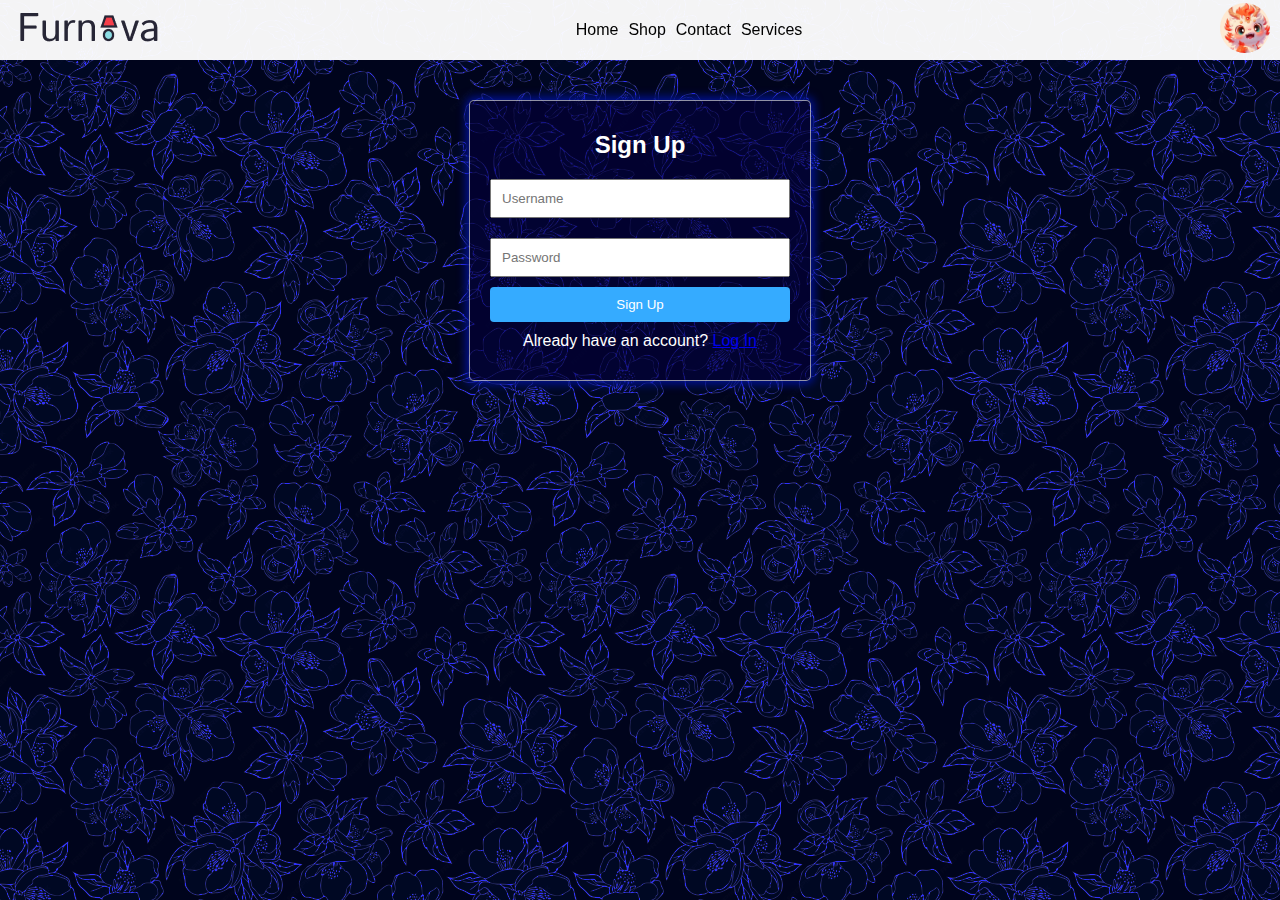
<file: pages/signIn.html>
<!DOCTYPE html>
<html lang="en">
<head>
  <meta charset="UTF-8">
  <meta name="viewport" content="width=device-width, initial-scale=1.0">
  <title>Sign Up</title>
  <link rel="stylesheet" href="../sassy folder/main.css">
</head>
<body>
  <header>
    <div class="logo">
        <img src="../pictures/logo/logo.png" alt="Furnova Logo">
    </div>
    <nav>
      <div class="nav1">
          <a href="../index.html">Home</a>
          <a href="./shop.html">Shop</a>
          <a href="./contact.html">Contact</a>
          <a href="./services.html">Services</a>
      </div>
      <div class="nav2">
          <a href="./signIn.html"><img src="../pictures/user/user-icon.jpg" alt="User"></a>
      </div>
    </nav>
  </header>
  <div class="mobilenav">
      <a href="../index.html"><img src="../pictures/icons/Home-icon.png" alt=""></a>
      <a href="./shop.html"><img src="../pictures/icons/shop.png" alt=""></a>
      <a href="./contact.html"><img src="../pictures/icons/contact.png" alt="">/a>
      <a href="./services.html"><img src="../pictures/icons/services.png" alt=""></a>
      <a href="./signIn.html"><img src="../pictures/user/user-icon.jpg" alt="User"></a>
  </div>

  <div class="container" style="margin-top: 100px;">
      <h2 id="form-title">Sign Up</h2>
      <form id="auth-form">
        <input type="text" id="username" placeholder="Username" required>
        <input type="password" id="password" placeholder="Password" required pattern="^(?=.*[A-Za-z])(?=.*\d).*$" 
          title="Password must contain at least one alphabet and one digit">
        <button type="submit" id="submit-btn">Sign Up</button>
      </form>
      <p id="switch-text">Already have an account? <a href="#" id="switch-link">Log In</a></p>
      <div id="welcome-message" style="color: white;"></div>
  </div>
    
  <script src="../js folder/signupLogin.js"></script>
    
</body>
    
</html>
</file>
<file: sassy folder/main.css>
/* Aside styles */
aside {
  background-color: #F53E4A; /* Pinkish-Red */
  color: white;
  padding: 10px;
  display: flex;
  flex-direction: row; /* Display as a row */
  width: 100%;
  overflow-x: scroll;
  position: fixed;
  top: 60px;
  height: -moz-fit-content;
  height: fit-content;
  white-space: nowrap; /* Prevent word breaks */
}
aside::-webkit-scrollbar {
  display: none;
}
aside nav ul {
  list-style: none;
  padding: 0;
  display: flex;
  flex-direction: row; /* Display as a row */
}
aside nav ul li {
  margin-right: 20px; /* Adjust the spacing between items */
}
aside nav ul li a {
  color: white;
  text-decoration: none;
  transition: color 0.3s;
}
aside nav ul li a:hover {
  color: rgba(255, 255, 255, 0.5019607843); /* Slightly transparent white on hover */
}

section {
  margin-bottom: 40px;
}
section h2 {
  color: #bfd9e3;
  margin-bottom: 10px;
  margin-left: 30px;
}
section .wrapper {
  width: 95%;
  margin: auto;
  overflow-x: scroll;
  display: grid;
  grid-template-columns: repeat(10, 250px);
  gap: 5px;
}
section .wrapper::-webkit-scrollbar {
  display: none;
}
section .wrapper .product {
  background-color: rgba(230, 253, 255, 0.915);
  padding: 10px;
  border-radius: 5px;
}
section .wrapper .product img {
  width: 100%;
  height: 220px;
}
section .wrapper .product .info {
  margin-top: 10px;
}
section .wrapper .product .info h4 {
  font-weight: bolder;
  font-size: large;
  color: #272636;
  margin-bottom: 5px;
}
section .wrapper .product .info p {
  color: #272636;
  margin-bottom: 10px;
}
section .wrapper .product .info span {
  color: #002951;
  font-weight: bold;
  margin-right: 10px;
}
section .wrapper .product .info button {
  background-color: #F53E4A;
  color: white;
  padding: 8px 15px;
  border: none;
  border-radius: 5px;
  cursor: pointer;
  transition: background-color 0.3s;
}
section .wrapper .product .info button:hover {
  background-color: #00509e;
}

* {
  margin: 0;
  padding: 0;
}

body {
  overflow-x: hidden;
  background-image: url("../pictures/Group 14.png");
  background-color: rgba(0, 0, 21, 0.8);
  background-blend-mode: color-dodge, screen;
  font-style: normal;
  font-family: sans-serif;
  transition: max-height 0.9 linear;
}

header {
  position: fixed;
  top: 0;
  width: 100%;
  height: 60px;
  background-color: rgba(255, 255, 255, 0.9568627451);
  display: flex;
  justify-content: space-between;
}

img {
  width: clamp(0px, 100%, 1000px);
}

nav {
  flex-shrink: 1;
  flex-grow: 1;
  flex-basis: 0px;
  margin-right: 10px;
  display: flex;
  justify-content: flex-end;
  align-content: center;
  gap: 10px;
}
nav .nav1 {
  margin: auto;
  padding: 5px;
  display: flex;
  border-radius: 80px;
}
nav .nav1 a {
  color: black;
  padding: 5px;
  text-decoration: none;
}
nav .nav2 {
  align-self: center;
}
nav .nav2 a img {
  width: 50px;
  height: 50px;
  border-radius: 50%;
}
@media (max-width: 480px) {
  nav {
    display: none;
  }
}

.logo {
  flex-shrink: 0;
  flex-grow: 0;
  padding: 7px;
  position: relative;
  display: flex;
  gap: 5px;
}
@media (max-width: 480px) {
  .logo {
    margin: auto;
  }
}
.logo img {
  align-self: center;
  margin-left: 10px;
  transition: transform 0.3s;
}
.logo img:hover {
  transform: scale(1.05);
}

.mobilenav {
  display: none;
}
@media (max-width: 480px) {
  .mobilenav {
    background: #ffffff;
    width: 100%;
    max-height: 60px;
    position: fixed;
    bottom: 0;
    display: flex;
    justify-content: space-around;
    align-content: center;
    align-items: center;
    gap: 5px;
  }
  .mobilenav a {
    width: 100%;
    max-width: 40px;
    max-height: 40px;
    text-decoration: none;
  }
  .mobilenav a:last-child {
    border-radius: 50%; /* Make the anchor circular */
    border: 1px solid #272636;
  }
  .mobilenav a:last-child img {
    border-radius: 50%;
  }
  .mobilenav a img {
    height: 100%;
    width: 100%;
    aspect-ratio: 1/1;
    -o-object-fit: contain;
       object-fit: contain;
  }
}

main {
  max-width: 1000px;
  margin: auto;
  background-color: rgba(0, 0, 40, 0.6);
  color: white;
}

section::nth-child(even) {
  background-color: #fff;
}

.welcome {
  height: -moz-fit-content;
  height: fit-content;
  padding: 40px 15px;
  display: grid;
  grid-template-columns: repeat(2, 1fr);
  place-items: center;
  gap: 15px;
}
.welcome article h1 {
  color: white;
  font-size: xx-large;
}
.welcome article p {
  color: white;
}
.welcome article:nth-child(1) {
  padding: 20px;
  border-radius: 10px;
}
.welcome article:nth-child(1) button {
  background-color: red;
  padding: 10px 20px;
}
.welcome article:nth-child(2) img {
  width: 100%;
  height: auto;
}
@media (max-width: 480px) {
  .welcome {
    grid-template-columns: repeat(1, 1fr);
  }
}

.features article {
  text-align: left;
  border: 1px solid black;
  padding: 20px;
  margin: auto;
  display: flex;
  gap: 10px;
  flex-direction: row;
  justify-content: center;
}
.features article:nth-child(even) {
  flex-direction: row-reverse;
}
@media (max-width: 480px) {
  .features article:nth-child(even) {
    flex-direction: column;
  }
}
@media (max-width: 480px) {
  .features article {
    flex-direction: column;
  }
}
.features article img {
  max-width: 300px;
  margin: auto;
}
.features article .info {
  display: flex;
  align-self: center;
  flex-direction: column;
  max-width: 400px;
  padding: 10px;
}
.features article .info h2 {
  margin-left: 0px;
  color: rgb(215, 221, 255);
}

.abtn {
  margin: 10px 0;
  background-color: #F53E4A;
  color: #bfd9e3;
  text-decoration: none;
  border-radius: 50px;
  padding: 4px 10px;
  border: 1px solid rgba(255, 0, 0, 0.815);
  width: -moz-fit-content;
  width: fit-content;
}
.abtn:hover {
  background-color: #f20e1d;
}

.testimony {
  display: flex;
  flex-direction: column;
}
.testimony .parent {
  display: flex;
  justify-content: center;
  flex-wrap: wrap;
  gap: 10px;
}
.testimony .parent article {
  width: clamp(0px, 100%, 200px);
  background-color: #01001b;
  border: 1px solid rgba(163, 132, 255, 0.5);
  padding: 20px;
  border-radius: 5px;
}
.testimony .parent article img {
  width: 100%;
  border-radius: 100%;
  height: auto;
}

.faq {
  background-color: rgba(218, 218, 255, 0.884);
  padding: 10px;
}
.faq h2 {
  font-size: 20px;
  color: #333;
}
.faq summary {
  cursor: pointer;
  font-size: 18px;
  margin-bottom: 10px;
  color: #F53E4A;
  transition: color 0.3s;
}
.faq summary:hover {
  color: #004384;
}
.faq .ans {
  font-size: 16px;
  color: #272636;
  margin-bottom: 30px;
}
.faq[open] summary {
  color: #007bff;
}
.faq summary::marker {
  display: none;
}

section {
  margin: 10px;
}
section .contact {
  max-width: 600px;
  margin: auto;
  background-color: #272636;
  padding: 20px;
  box-shadow: 0 0 10px #bfd9e3;
  border-radius: 5px;
}
section .contact h2 {
  font-size: 24px;
  margin-bottom: 20px;
  color: #bfd9e3;
}
section .contact p {
  font-size: 16px;
  color: #bfd9e3;
}
section .contact form label {
  display: block;
  margin-bottom: 5px;
  color: #bfd9e3;
  font-size: 14px;
}
section .contact form input,
section .contact form textarea {
  width: 100%;
  padding: 10px;
  margin-bottom: 15px;
  box-sizing: border-box;
  border: 1px solid #bfd9e3;
  border-radius: 4px;
  font-size: 14px;
}
section .contact form button {
  width: 100%;
  padding: 10px;
  background-color: #F53E4A;
  color: #272636;
  border: none;
  border-radius: 4px;
  cursor: pointer;
  font-size: 16px;
}
section .contact form button:hover {
  background-color: #f20e1d;
}
section .location-map, section .contact-info {
  max-width: 600px;
  margin: 10px;
  background-color: #272636;
  padding: 20px;
  box-shadow: 0 0 10px #bfd9e3;
  border-radius: 5px;
}
section .location-map h3, section .contact-info h3 {
  font-size: 20px;
  margin-bottom: 15px;
  color: #bfd9e3;
}
section .location-map p, section .contact-info p {
  font-size: 16px;
  margin-bottom: 10px;
  color: #bfd9e3;
}
section .location-map img, section .contact-info img {
  max-width: 500px;
}

.container {
  background-color: rgba(4, 0, 59, 0.6196078431);
  max-width: 300px;
  border-radius: 5px;
  padding: 20px;
  box-shadow: 0 0 10px 3px rgb(0, 18, 153);
  border: 1px solid rgba(255, 255, 255, 0.568);
  margin: auto;
  text-align: center;
  overflow: hidden; /* Ensure the box-shadow is applied correctly */
}
.container h2, .container p {
  color: white;
  padding: 10px;
}
.container #auth-form {
  display: block; /* Initially display the form */
}
.container #auth-form input {
  width: 100%;
  padding: 10px;
  margin: 10px 0;
  box-sizing: border-box;
}
.container #auth-form button {
  width: 100%;
  padding: 10px;
  background-color: #35abff;
  color: #fff;
  border: none;
  border-radius: 4px;
  cursor: pointer;
}
.container #auth-form button:hover {
  background-color: #2997ff;
}
.container #auth-form #welcome-message {
  color: #008cff;
  display: none; /* Initially hide the welcome message */
}

footer {
  background: #F53E4A;
  color: #bfd9e3;
}/*# sourceMappingURL=main.css.map */
</file>
